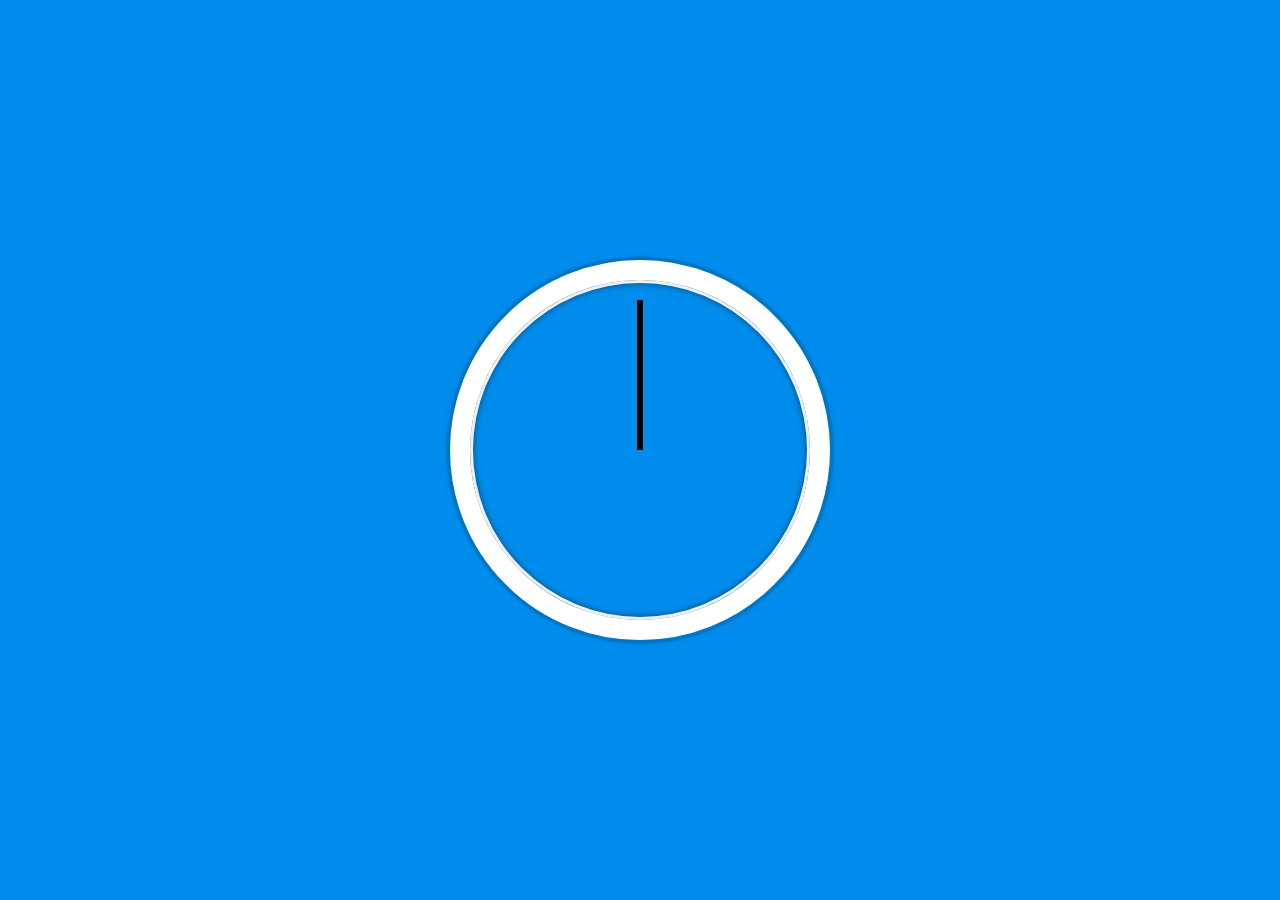
<file: clock/index.html>
<!DOCTYPE html>
<html lang="en">
<head>
  <meta charset="UTF-8">
  <title>JS + CSS Clock</title>
</head>
<body>


    <div class="clock">
      <div class="clock-face">
        <div class="hand hour-hand"></div>
        <div class="hand min-hand"></div>
        <div class="hand second-hand"></div>
      </div>
    </div>


  <style>
    html {
      background: #018DED url(https://unsplash.it/1500/1000?image=881&blur=5);
      background-size: cover;
      font-family: 'helvetica neue';
      text-align: center;
      font-size: 10px;
    }

    body {
      margin: 0;
      font-size: 2rem;
      display: flex;
      flex: 1;
      min-height: 100vh;
      align-items: center;
    }

    .clock {
      width: 30rem;
      height: 30rem;
      border: 20px solid white;
      border-radius: 50%;
      margin: 50px auto;
      position: relative;
      padding: 2rem;
      box-shadow:
        0 0 0 4px rgba(0,0,0,0.1),
        inset 0 0 0 3px #EFEFEF,
        inset 0 0 10px black,
        0 0 10px rgba(0,0,0,0.2);
    }

    .clock-face {
      position: relative;
      width: 100%;
      height: 100%;
      transform: translateY(-3px); /* account for the height of the clock hands */
    }

    .hand {
      width: 50%;
      height: 6px;
      background: black;
      position: absolute;
      top: 50%;
      transform-origin: 100%;
      transform: rotate(90deg);
      transition: all 0.5s;
transition-timing-function:cubic-bezier(0.1, 2.7, 0.58, 1.02)
    }

  </style>

  <script>
  	const secondHand= document.querySelector('.second-hand');
  	const minuteHand= document.querySelector('.min-hand');
  	const hourHand= document.querySelector('.hour-hand');

  	function setDate(){
  		var now= new Date();
  		const seconds= now.getSeconds();
  		const secondsDegrees= ((seconds/60)*360 )+90;
  		secondHand.style.transform=`rotate(${secondsDegrees}deg)`;

  		const minutes= now.getMinutes();
  		const minutesDegrees= ((minutes/60)*360 )+90;
  		minuteHand.style.transform=`rotate(${minutesDegrees}deg)`;
  		
  		var hours= now.getHours();
  		if(hours>12){
  			hours=hours-12;
  		}
  		const hoursDegrees= ((hours/12)*360 )+90;
  		hourHand.style.transform=`rotate(${hoursDegrees}deg)`;
  		console.log(hours);
  	}

setInterval(setDate,1000);
  </script>
</body>
</html>
</file>
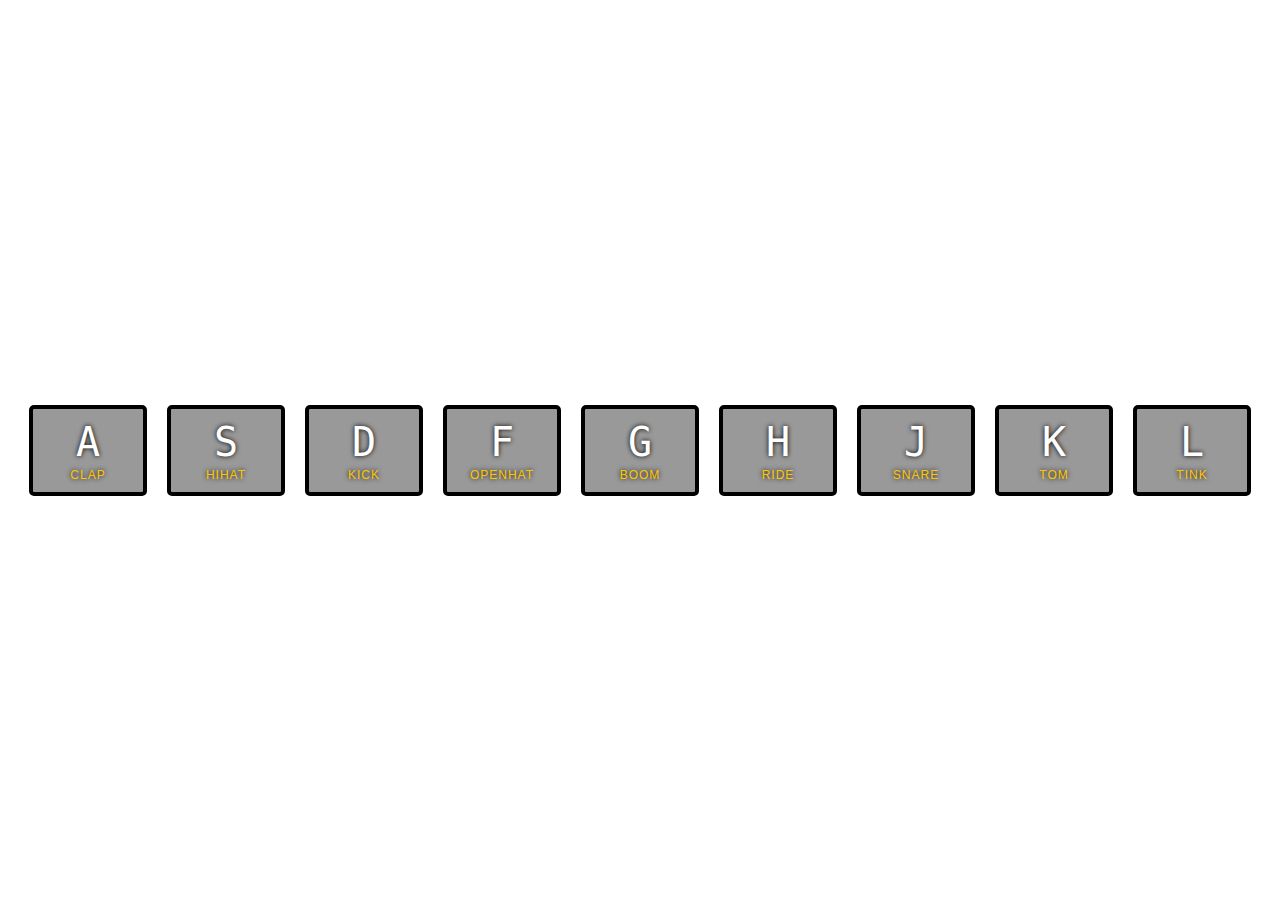
<file: drum_kit/index.html>
<!DOCTYPE html>
<html>
<head>
	<title>JS DRUM KIT!!!</title>
	<link rel="stylesheet" type="text/css" href="styles.css">
</head>

<body>
<div class="keys">
	<div data-key="65" class="key">
		<kbd>A</kbd>
		<span class="sound">clap</span>
	</div>
	<div data-key="83" class="key">
		<kbd>S</kbd>
		<span class="sound">hihat</span>
	</div>
	<div data-key="68" class="key">
		<kbd>D</kbd>
		<span class="sound">kick</span>
	</div>
	<div data-key="70" class="key">
		<kbd>F</kbd>
		<span class="sound">openhat</span>
	</div>
	<div data-key="71" class="key">
		<kbd>G</kbd>
		<span class="sound">boom</span>
	</div>
	<div data-key="72" class="key">
		<kbd>H</kbd>
		<span class="sound">ride</span>
	</div>
	<div data-key="74" class="key">
		<kbd>J</kbd>
		<span class="sound">snare</span>
	</div>
	<div data-key="75" class="key">
		<kbd>K</kbd>
		<span class="sound">tom</span>
	</div>
	<div data-key="76" class="key">
		<kbd>L</kbd>
		<span class="sound">tink</span>
	</div>
</div>

<audio data-key="65" src="sounds/clap.wav"></audio>
<audio data-key="83" src="sounds/hihat.wav"></audio>
<audio data-key="68" src="sounds/kick.wav"></audio>
<audio data-key="70" src="sounds/openhat.wav"></audio>
<audio data-key="71" src="sounds/boom.wav"></audio>
<audio data-key="72" src="sounds/ride.wav"></audio>
<audio data-key="74" src="sounds/snare.wav"></audio>
<audio data-key="75" src="sounds/tom.wav"></audio>
<audio data-key="76" src="sounds/tink.wav"></audio>

<script type="text/javascript" src="drum_kit.js"></script>
</body>
</html>
</file>
<file: drum_kit/styles.css>
html {
  font-size: 10px;
  background: url(https://i.imgur.com/b9r5sEL.jpg) bottom center;
  background-size: cover;
}

body,html {
  margin: 0;
  padding: 0;
  font-family: sans-serif;
}

.keys {
  display: flex;
  flex: 1;
  min-height: 100vh;
  align-items: center;
  justify-content: center;
}

.key {
  border: .4rem solid black;
  border-radius: .5rem;
  margin: 1rem;
  font-size: 1.5rem;
  padding: 1rem .5rem;
  transition: all 0.07s ease;
  width: 10rem;
  text-align: center;
  color: white;
  background: rgba(0,0,0,0.4);
  text-shadow: 0 0 .5rem black;
}

.playing {
  transform: scale(1.1);
  border-color: #ffc600;
  box-shadow: 0 0 1rem #ffc600;
}

kbd {
  display: block;
  font-size: 4rem;
}

.sound {
  font-size: 1.2rem;
  text-transform: uppercase;
  letter-spacing: .1rem;
  color: #ffc600;
}
</file>
